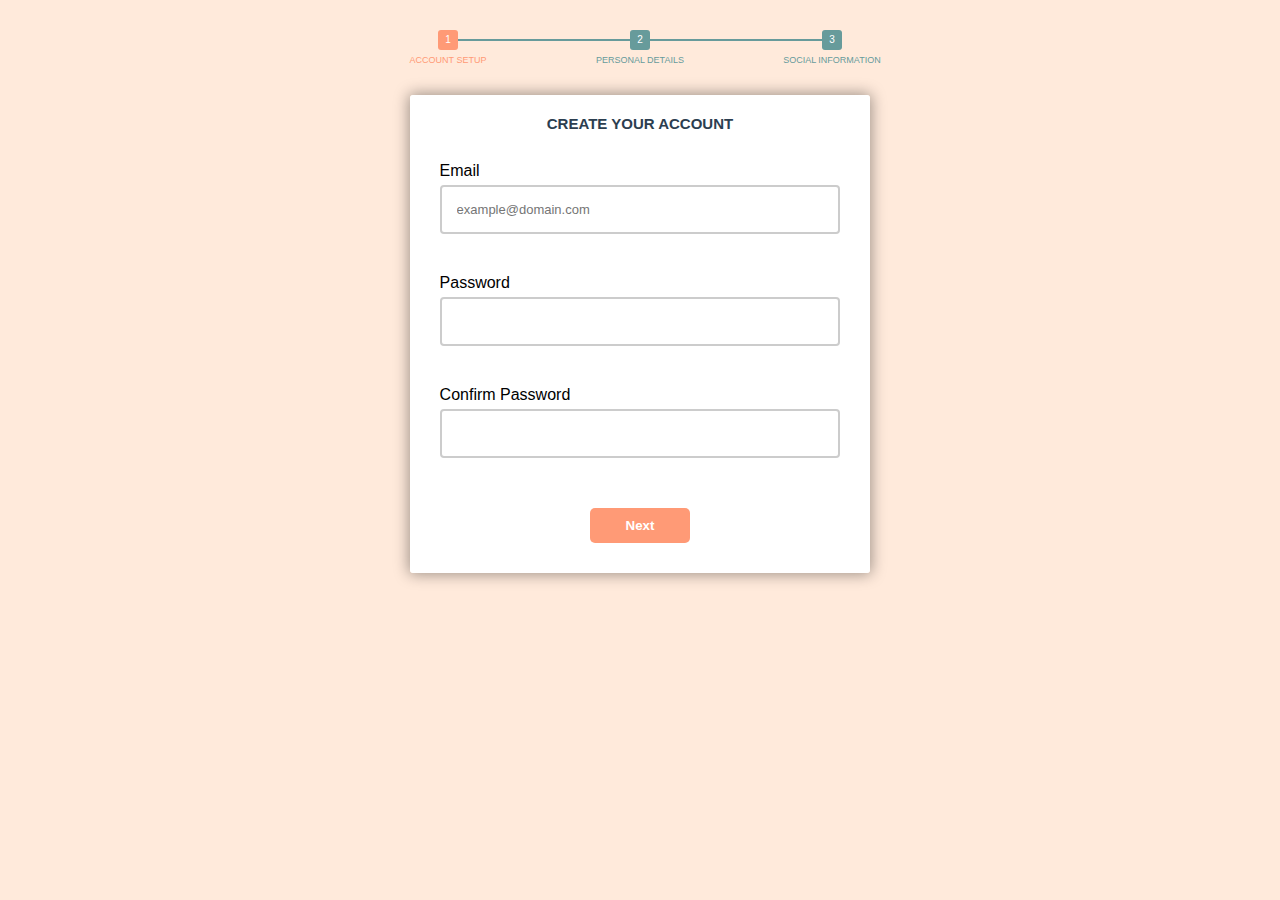
<file: Q1 - Form Validation/form_validation.html>
<!DOCTYPE html>
<html lang="en">
	<head>
		<meta charset="UTF-8" />
		<meta http-equiv="X-UA-Compatible" content="IE=edge" />
		<meta name="viewport" content="width=device-width, initial-scale=1.0" />
		<link rel="stylesheet" href="form_validation_style.css" />

		<script type="text/javascript" src="utils.js" defer></script>
		<script type="text/javascript" src="page-animations.js" defer></script>
		<script type="text/javascript" src="validation.js" defer></script>
		<script type="text/javascript" src="main.js" defer></script>

		<title>Form Validation</title>
	</head>
	<body>
		<!-- Multi Step Form -->
		<form id="multi-step-form">
			<!-- Progressbar -->
			<ul id="progressbar">
				<li class="active">Account Setup</li>
				<li>Personal Details</li>
				<li>Social Information</li>
			</ul>

			<!-- Step Forms -->
			<fieldset data-step-form class="active">
				<h2 class="title">Create your account</h2>
				<h3 class="subtitle"></h3>
				<div class="form-control">
					<label>Email</label>
					<input type="text" placeholder="example@domain.com" data-input-for="email" />
					<small></small>
				</div>
				<div class="form-control">
					<label>Password</label>
					<input type="password" data-input-for="password" />
					<small></small>
				</div>
				<div class="form-control">
					<label>Confirm Password</label>
					<input type="password" data-input-for="confirm-password" />
					<small></small>
				</div>
				<input type="button" name="next" data-action="next" value="Next" />
			</fieldset>

			<fieldset data-step-form>
				<h2 class="title">Personal Details</h2>
				<h3 class="subtitle">We will never sell it</h3>
				<div class="form-control">
					<label>First Name</label>
					<input type="text" placeholder="Ritvik" data-input-for="firstname" />
					<small></small>
				</div>
				<div class="form-control">
					<label>Last Name</label>
					<input type="text" placeholder="Gupta" data-input-for="lastname" />
					<small></small>
				</div>
				<div class="form-control">
					<label>Phone Number</label>
					<input type="number" placeholder="8171793812" data-input-for="phone-number" />
					<small></small>
				</div>
				<input type="button" name="previous" data-action="previous" value="Previous" />
				<input type="button" name="next" data-action="next" value="Next" />
			</fieldset>

			<fieldset data-step-form>
				<h2 class="title">Social Information</h2>
				<h3 class="subtitle">Your presence on the social network</h3>
				<div class="form-control">
					<label>Address</label>
					<textarea data-input-for="address"></textarea>
					<small></small>
				</div>
				<div class="form-control">
					<label>Github Address</label>
					<input
						type="text"
						placeholder="github.com/Ritvik-Gupta"
						data-input-for="github-address"
					/>
					<small></small>
				</div>
				<input type="button" name="previous" data-action="previous" value="Previous" />
				<input type="button" name="submit" data-action="submit" value="Submit" />
			</fieldset>
		</form>
	</body>
</html>
</file>
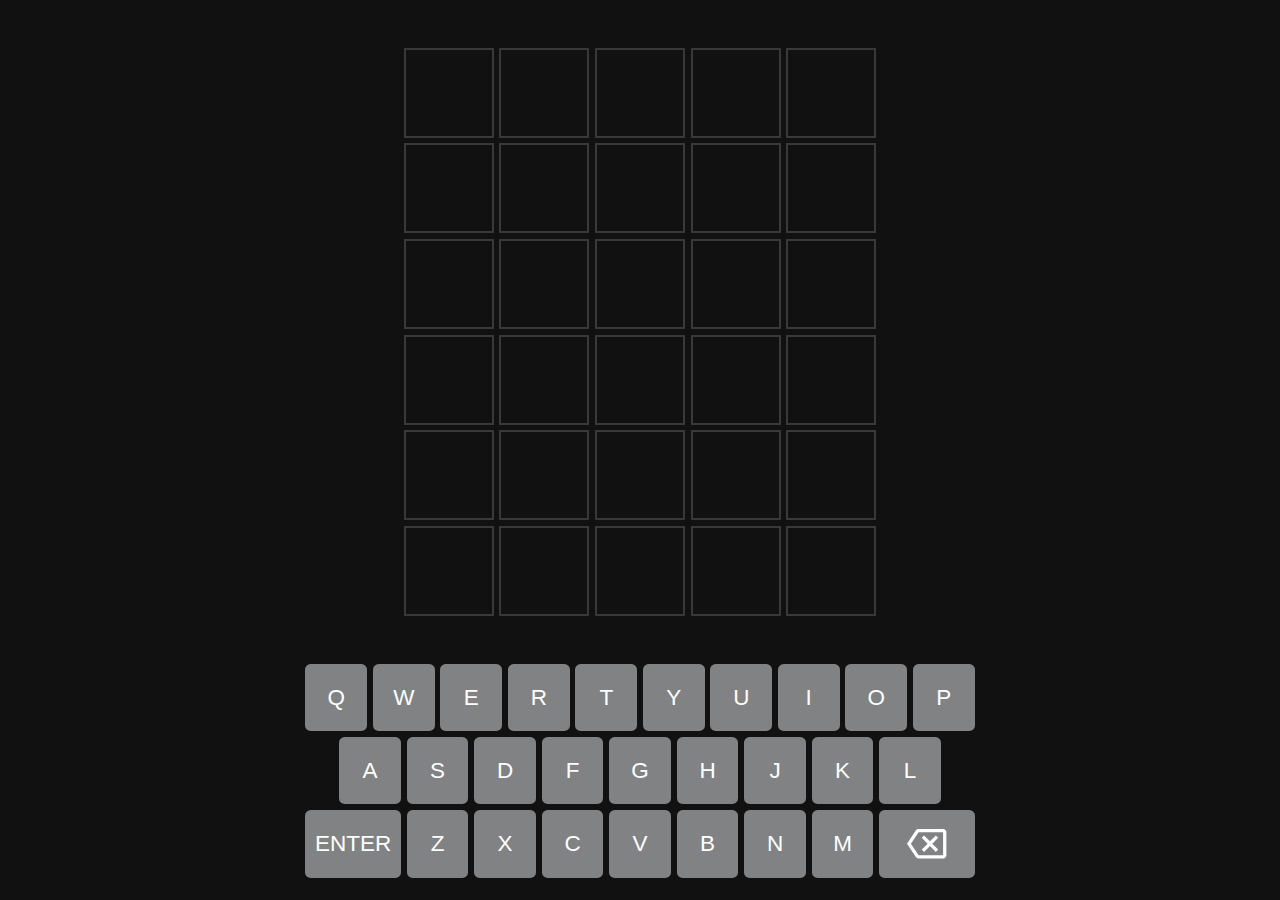
<file: Q2 -  Wordle Clone/wordle.html>
<!DOCTYPE html>
<html lang="en">
	<head>
		<meta charset="UTF-8" />
		<meta http-equiv="X-UA-Compatible" content="IE=edge" />
		<meta name="viewport" content="width=device-width, initial-scale=1.0" />
		<link rel="stylesheet" href="wordle_style.css" />

		<script type="text/javascript" src="./data/dictionary.js" defer></script>
		<script type="text/javascript" src="./data/targetWords.js" defer></script>

		<script type="text/javascript" src="./modules/alert-container.js" defer></script>
		<script type="text/javascript" src="./modules/guess-grid.js" defer></script>
		<script type="text/javascript" src="./modules/game.js" defer></script>
		<script type="text/javascript" src="main.js" defer></script>

		<title>Wordle Clone</title>
	</head>
	<body>
		<div class="alert-container" data-alert-container></div>
		<div data-guess-grid class="guess-grid">
			<div class="tile"></div>
			<div class="tile"></div>
			<div class="tile"></div>
			<div class="tile"></div>
			<div class="tile"></div>
			<div class="tile"></div>
			<div class="tile"></div>
			<div class="tile"></div>
			<div class="tile"></div>
			<div class="tile"></div>
			<div class="tile"></div>
			<div class="tile"></div>
			<div class="tile"></div>
			<div class="tile"></div>
			<div class="tile"></div>
			<div class="tile"></div>
			<div class="tile"></div>
			<div class="tile"></div>
			<div class="tile"></div>
			<div class="tile"></div>
			<div class="tile"></div>
			<div class="tile"></div>
			<div class="tile"></div>
			<div class="tile"></div>
			<div class="tile"></div>
			<div class="tile"></div>
			<div class="tile"></div>
			<div class="tile"></div>
			<div class="tile"></div>
			<div class="tile"></div>
		</div>
		<div data-keyboard class="keyboard">
			<button class="key" data-key="Q">Q</button>
			<button class="key" data-key="W">W</button>
			<button class="key" data-key="E">E</button>
			<button class="key" data-key="R">R</button>
			<button class="key" data-key="T">T</button>
			<button class="key" data-key="Y">Y</button>
			<button class="key" data-key="U">U</button>
			<button class="key" data-key="I">I</button>
			<button class="key" data-key="O">O</button>
			<button class="key" data-key="P">P</button>
			<div class="space"></div>
			<button class="key" data-key="A">A</button>
			<button class="key" data-key="S">S</button>
			<button class="key" data-key="D">D</button>
			<button class="key" data-key="F">F</button>
			<button class="key" data-key="G">G</button>
			<button class="key" data-key="H">H</button>
			<button class="key" data-key="J">J</button>
			<button class="key" data-key="K">K</button>
			<button class="key" data-key="L">L</button>
			<div class="space"></div>
			<button data-enter class="key large">Enter</button>
			<button class="key" data-key="Z">Z</button>
			<button class="key" data-key="X">X</button>
			<button class="key" data-key="C">C</button>
			<button class="key" data-key="V">V</button>
			<button class="key" data-key="B">B</button>
			<button class="key" data-key="N">N</button>
			<button class="key" data-key="M">M</button>
			<button data-delete class="key large">
				<svg xmlns="http://www.w3.org/2000/svg" height="24" viewBox="0 0 24 24" width="24">
					<path
						fill="var(--color-tone-1)"
						d="M22 3H7c-.69 0-1.23.35-1.59.88L0 12l5.41 8.11c.36.53.9.89 1.59.89h15c1.1 0 2-.9 2-2V5c0-1.1-.9-2-2-2zm0 16H7.07L2.4 12l4.66-7H22v14zm-11.59-2L14 13.41 17.59 17 19 15.59 15.41 12 19 8.41 17.59 7 14 10.59 10.41 7 9 8.41 12.59 12 9 15.59z"
					></path>
				</svg>
			</button>
		</div>
	</body>
</html>
</file>
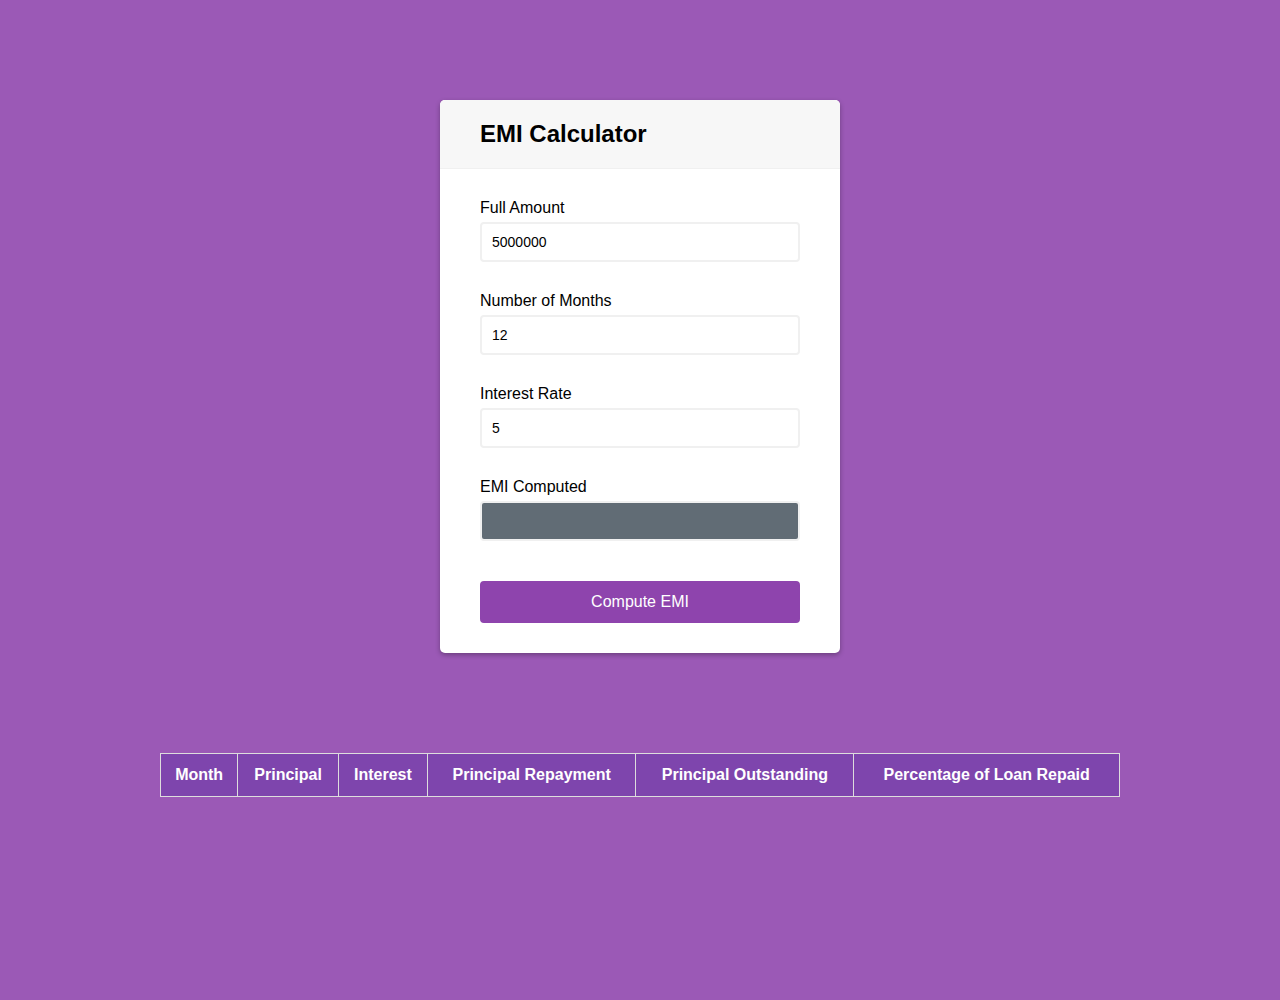
<file: Q3 - EMI Calculator/emi_calculator.html>
<!DOCTYPE html>
<html lang="en">
	<head>
		<meta charset="UTF-8" />
		<meta http-equiv="X-UA-Compatible" content="IE=edge" />
		<meta name="viewport" content="width=device-width, initial-scale=1.0" />
		<link rel="stylesheet" href="emi_calculator_style.css" />

		<script type="text/javascript" src="main.js" defer></script>

		<title>EMI Calculator</title>
	</head>
	<body>
		<a href="#emi-table" class="hidden"></a>
		<div class="container">
			<div class="header">
				<h2>EMI Calculator</h2>
			</div>
			<form id="form" class="form">
				<div class="form-control">
					<label for="full-amount">Full Amount</label>
					<input type="number" placeholder="Loan Applied for" value="5000000" id="full-amount" />
				</div>
				<div class="form-control">
					<label for="months">Number of Months</label>
					<input type="number" placeholder="Months to repay the EMI in" value="12" id="months" />
				</div>
				<div class="form-control">
					<label for="rate">Interest Rate</label>
					<input type="number" step="0.1" placeholder="Rate of Interest" value="5" id="rate" />
				</div>
				<div class="form-control">
					<label for="rate">EMI Computed</label>
					<input disabled type="number" id="emi" />
				</div>
				<button>Compute EMI</button>
			</form>
		</div>

		<table id="emi-table">
			<thead>
				<tr
					><th>Month</th>
					<th>Principal</th>
					<th>Interest</th>
					<th>Principal Repayment</th>
					<th>Principal Outstanding</th>
					<th>Percentage of Loan Repaid</th>
				</tr>
			</thead>
			<tbody monthly-emi-table></tbody>
		</table>
	</body>
</html>
</file>
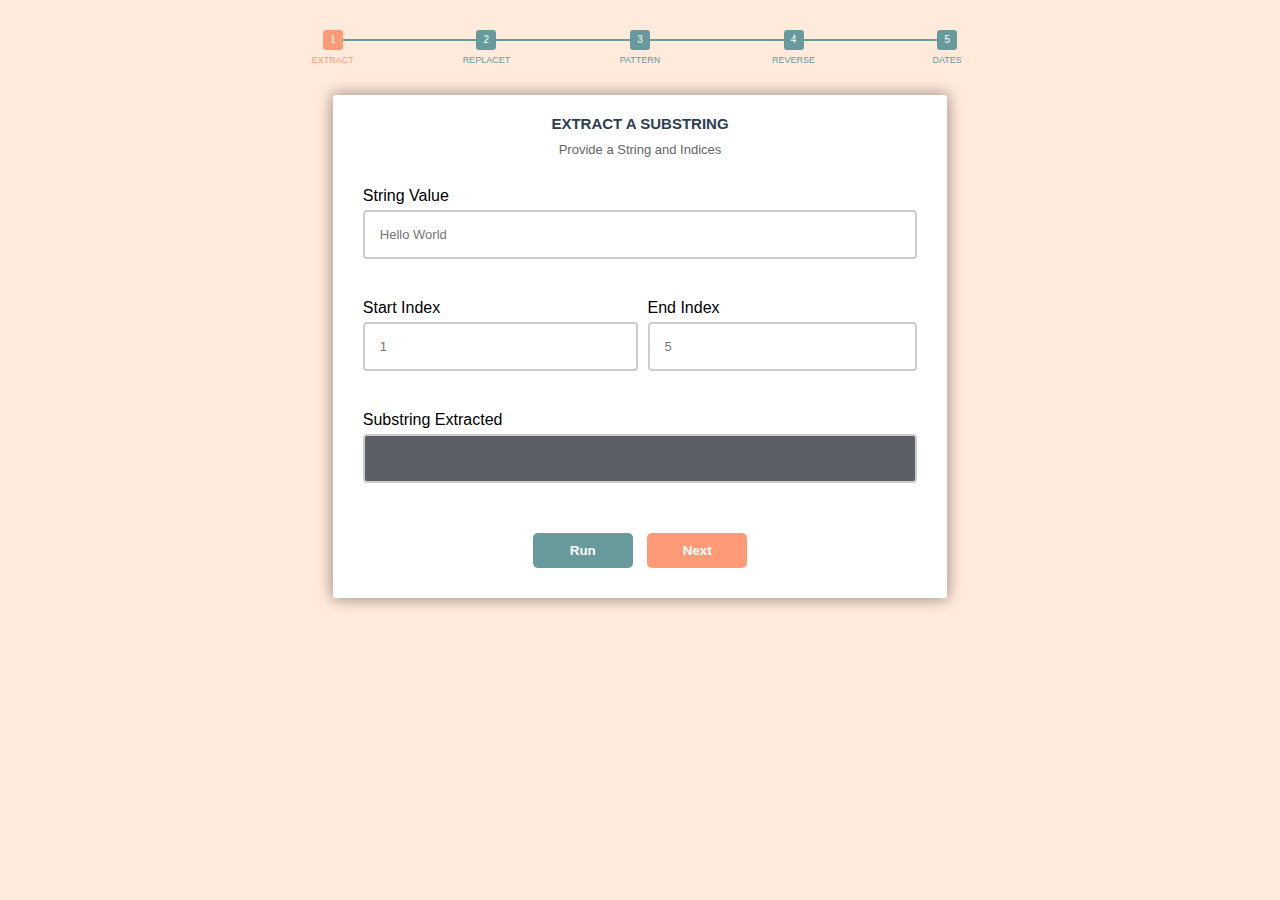
<file: Q4 - Short Expressions/short_expressions.html>
<!DOCTYPE html>
<html lang="en">
	<head>
		<meta charset="UTF-8" />
		<meta http-equiv="X-UA-Compatible" content="IE=edge" />
		<meta name="viewport" content="width=device-width, initial-scale=1.0" />
		<link rel="stylesheet" href="short_expressions_style.css" />

		<script type="text/javascript" src="utils.js" defer></script>
		<script type="text/javascript" src="page-animations.js" defer></script>
		<script type="text/javascript" src="expressions.js" defer></script>
		<script type="text/javascript" src="main.js" defer></script>

		<title>Short Expressions</title>
	</head>
	<body>
		<!-- Multi Step Form -->
		<form id="multi-step-form">
			<!-- Progressbar -->
			<ul id="progressbar">
				<li class="active">Extract</li>
				<li>Replacet</li>
				<li>Pattern</li>
				<li>Reverse</li>
				<li>Dates</li>
			</ul>

			<!-- Step Forms -->
			<fieldset data-step-form class="active">
				<h2 class="title">Extract a Substring</h2>
				<h3 class="subtitle">Provide a String and Indices</h3>
				<div class="form-control">
					<label>String Value</label>
					<input type="text" placeholder="Hello World" data-input-for="string-value" />
				</div>
				<div class="input-group">
					<div class="form-control">
						<label>Start Index</label>
						<input type="number" placeholder="1" data-input-for="start-index" />
						<small></small>
					</div>
					<div class="form-control">
						<label>End Index</label>
						<input type="number" placeholder="5" data-input-for="end-index" />
						<small></small>
					</div>
				</div>
				<div class="form-control">
					<label>Substring Extracted</label>
					<input disabled type="text" data-input-for="output" />
				</div>
				<input type="button" name="next" data-action="run" value="Run" />
				<input type="button" name="next" data-action="next" value="Next" />
			</fieldset>

			<fieldset data-step-form>
				<h2 class="title">Replace a Substring</h2>
				<h3 class="subtitle">Provide Sustring to replace with another string</h3>
				<div class="form-control">
					<label>String Value</label>
					<input type="text" placeholder="Hello World" data-input-for="string-value" />
				</div>
				<div class="input-group">
					<div class="form-control">
						<label>Search Substring</label>
						<input type="text" data-input-for="search-substring" />
						<small></small>
					</div>
					<div class="form-control">
						<label>Replacement String</label>
						<input type="text" data-input-for="replacement-string" />
						<small></small>
					</div>
				</div>
				<div class="form-control">
					<label>Substring Extracted</label>
					<input disabled type="text" data-input-for="output" />
				</div>
				<input type="button" name="previous" data-action="previous" value="Previous" />
				<input type="button" name="next" data-action="run" value="Run" />
				<input type="button" name="next" data-action="next" value="Next" />
			</fieldset>

			<fieldset data-step-form>
				<h2 class="title">Pattern Existence</h2>
				<h3 class="subtitle">Check whether a pattern exists using RegExp</h3>
				<div class="form-control">
					<label>String Value</label>
					<input type="text" placeholder="Hello World" data-input-for="string-value" />
				</div>
				<div class="form-control">
					<label>Pattern</label>
					<input type="text" placeholder="^[a-zA-Z\s]+$" data-input-for="pattern" />
				</div>
				<div class="form-control">
					<label>Pattern Exists ?</label>
					<input disabled type="text" data-input-for="output" />
				</div>
				<input type="button" name="previous" data-action="previous" value="Previous" />
				<input type="button" name="next" data-action="run" value="Run" />
				<input type="button" name="next" data-action="next" value="Next" />
			</fieldset>

			<fieldset data-step-form>
				<h2 class="title">Reverse an Array</h2>
				<h3 class="subtitle">Provide a comma separated array</h3>
				<div class="form-control">
					<label>String Value</label>
					<input type="text" placeholder="1, 2  ,3,4,  5, 6, 7" data-input-for="array" />
				</div>
				<div class="form-control">
					<label>Reverse Order</label>
					<input disabled type="text" data-input-for="output" />
				</div>
				<input type="button" name="previous" data-action="previous" value="Previous" />
				<input type="button" name="next" data-action="run" value="Run" />
				<input type="button" name="next" data-action="next" value="Next" />
			</fieldset>

			<fieldset data-step-form>
				<h2 class="title">Difference of Dates</h2>
				<h3 class="subtitle">Provide the first and second dates</h3>
				<div class="input-group">
					<div class="form-control">
						<label>First Date</label>
						<input type="date" data-input-for="first-date" />
						<small></small>
					</div>
					<div class="form-control">
						<label>Second Date</label>
						<input type="date" data-input-for="second-date" />
						<small></small>
					</div>
				</div>
				<div class="form-control">
					<label>Difference</label>
					<input disabled type="text" data-input-for="output" />
				</div>
				<input type="button" name="previous" data-action="previous" value="Previous" />
				<input type="button" name="next" data-action="run" value="Run" />
			</fieldset>
		</form>
	</body>
</html>
</file>
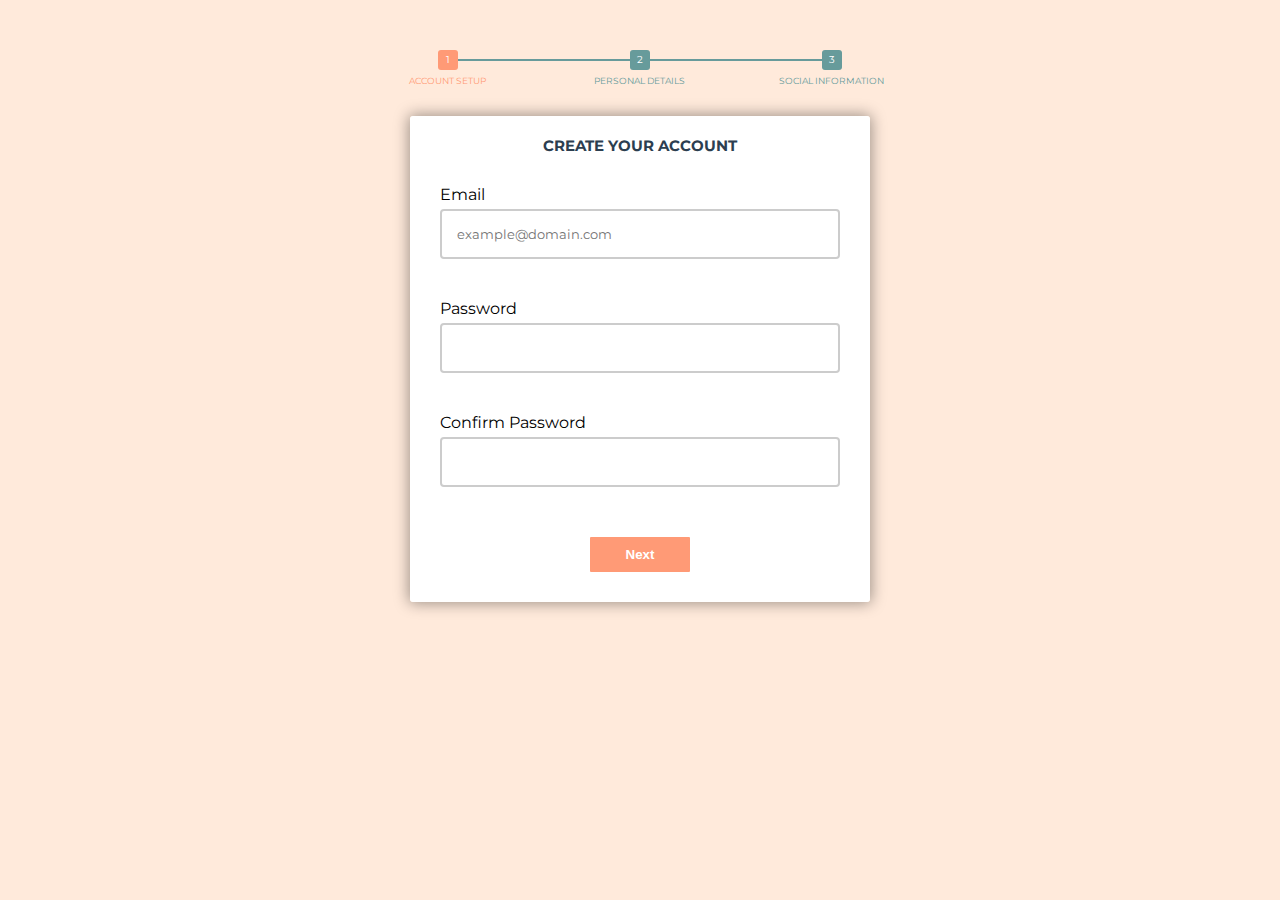
<file: da-3/Q1 - Form Validation/form_validation.html>
<!DOCTYPE html>
<html lang="en">
	<head>
		<meta charset="UTF-8" />
		<meta http-equiv="X-UA-Compatible" content="IE=edge" />
		<meta name="viewport" content="width=device-width, initial-scale=1.0" />
		<link rel="stylesheet" href="form_validation_style.css" />

		<script type="text/javascript" src="utils.js" defer></script>
		<script type="text/javascript" src="page-animations.js" defer></script>
		<script type="text/javascript" src="validation.js" defer></script>
		<script type="text/javascript" src="main.js" defer></script>

		<title>Document</title>
	</head>
	<body>
		<!-- Multi Step Form -->
		<form id="multi-step-form">
			<!-- Progressbar -->
			<ul id="progressbar">
				<li class="active">Account Setup</li>
				<li>Personal Details</li>
				<li>Social Information</li>
			</ul>

			<!-- Step Forms -->
			<fieldset data-step-form class="active">
				<h2 class="title">Create your account</h2>
				<h3 class="subtitle"></h3>
				<div class="form-control">
					<label>Email</label>
					<input type="text" placeholder="example@domain.com" data-input-for="email" />
					<small>Error message</small>
				</div>
				<div class="form-control">
					<label>Password</label>
					<input type="password" data-input-for="password" />
					<small>Error message</small>
				</div>
				<div class="form-control">
					<label>Confirm Password</label>
					<input type="password" data-input-for="confirm-password" />
					<small>Error message</small>
				</div>
				<input type="button" name="next" data-action="next" value="Next" />
			</fieldset>

			<fieldset data-step-form>
				<h2 class="title">Personal Details</h2>
				<h3 class="subtitle">We will never sell it</h3>
				<div class="form-control">
					<label>First Name</label>
					<input type="text" placeholder="Ritvik" data-input-for="firstname" />
					<small>Error message</small>
				</div>
				<div class="form-control">
					<label>Last Name</label>
					<input type="text" placeholder="Gupta" data-input-for="lastname" />
					<small>Error message</small>
				</div>
				<div class="form-control">
					<label>Phone Number</label>
					<input type="number" placeholder="8171793812" data-input-for="phone-number" />
					<small>Error message</small>
				</div>
				<input type="button" name="previous" data-action="previous" value="Previous" />
				<input type="button" name="next" data-action="next" value="Next" />
			</fieldset>

			<fieldset data-step-form>
				<h2 class="title">Social Information</h2>
				<h3 class="subtitle">Your presence on the social network</h3>
				<div class="form-control">
					<label>Address</label>
					<textarea data-input-for="address"></textarea>
					<small>Error message</small>
				</div>
				<div class="form-control">
					<label>Github Address</label>
					<input
						type="text"
						placeholder="github.com/Ritvik-Gupta"
						data-input-for="github-address"
					/>
					<small>Error message</small>
				</div>
				<input type="button" name="previous" data-action="previous" value="Previous" />
				<input type="button" name="submit" data-action="submit" value="Submit" />
			</fieldset>
		</form>
	</body>
</html>
</file>
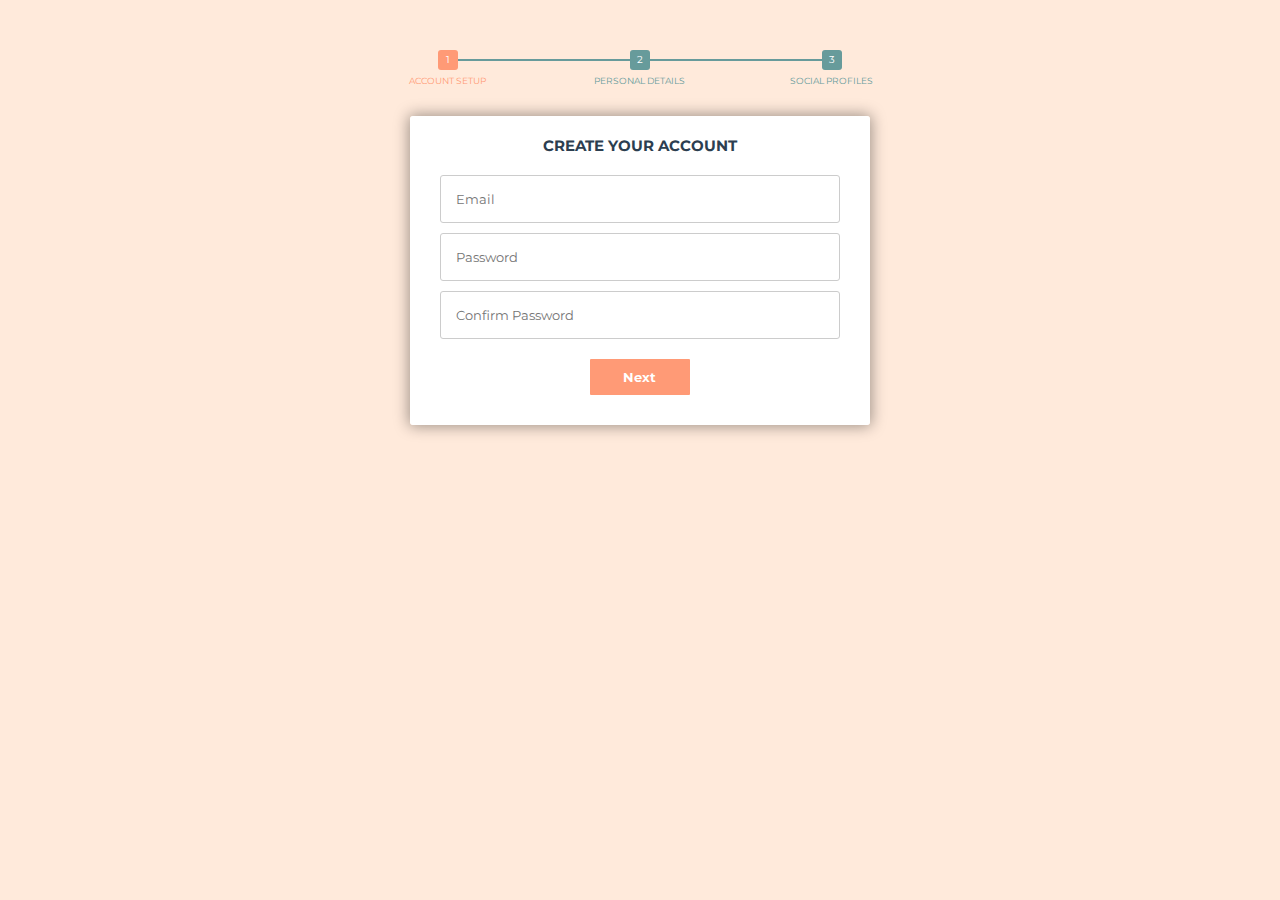
<file: da-3/Q1 - Form/form.html>
<!DOCTYPE html>
<html lang="en">
	<head>
		<meta charset="UTF-8" />
		<meta http-equiv="X-UA-Compatible" content="IE=edge" />
		<meta name="viewport" content="width=device-width, initial-scale=1.0" />
		<link rel="stylesheet" href="form_style.css" />

		<script type="text/javascript" src="main.js" defer></script>

		<title>Document</title>
	</head>
	<body>
		<!-- multistep form -->
		<form id="multistepsform">
			<!-- progressbar -->
			<ul id="progressbar">
				<li class="active">Account Setup</li>
				<li>Personal Details</li>
				<li>Social Profiles</li>
			</ul>
			<!-- fieldsets -->
			<fieldset class="active">
				<h2 class="fs-title">Create your account</h2>
				<h3 class="fs-subtitle"></h3>
				<input type="text" name="email" placeholder="Email" />
				<input type="password" name="pass" placeholder="Password" />
				<input type="password" name="cpass" placeholder="Confirm Password" />
				<input type="button" name="next" class="next action-button" value="Next" />
			</fieldset>

			<fieldset>
				<h2 class="fs-title">Personal Details</h2>
				<h3 class="fs-subtitle">We will never sell it</h3>
				<input type="text" name="fname" placeholder="First Name" />
				<input type="text" name="lname" placeholder="Last Name" />
				<input type="text" name="phone" placeholder="Phone" />
				<textarea name="address" placeholder="Address"></textarea>
				<input type="button" name="previous" class="previous action-button" value="Previous" />

				<input type="button" name="next" class="next action-button" value="Next" />
			</fieldset>
			<fieldset>
				<h2 class="fs-title">Social Profiles</h2>
				<h3 class="fs-subtitle">Your presence on the social network</h3>
				<input type="text" name="twitter" placeholder="Twitter" />
				<input type="text" name="facebook" placeholder="Facebook" />
				<input type="text" name="gplus" placeholder="Google Plus" />
				<input type="button" name="previous" class="previous action-button" value="Previous" />
				<input type="submit" name="submit" class="submit action-button" value="Submit" />
			</fieldset>
		</form>
	</body>
</html>
</file>
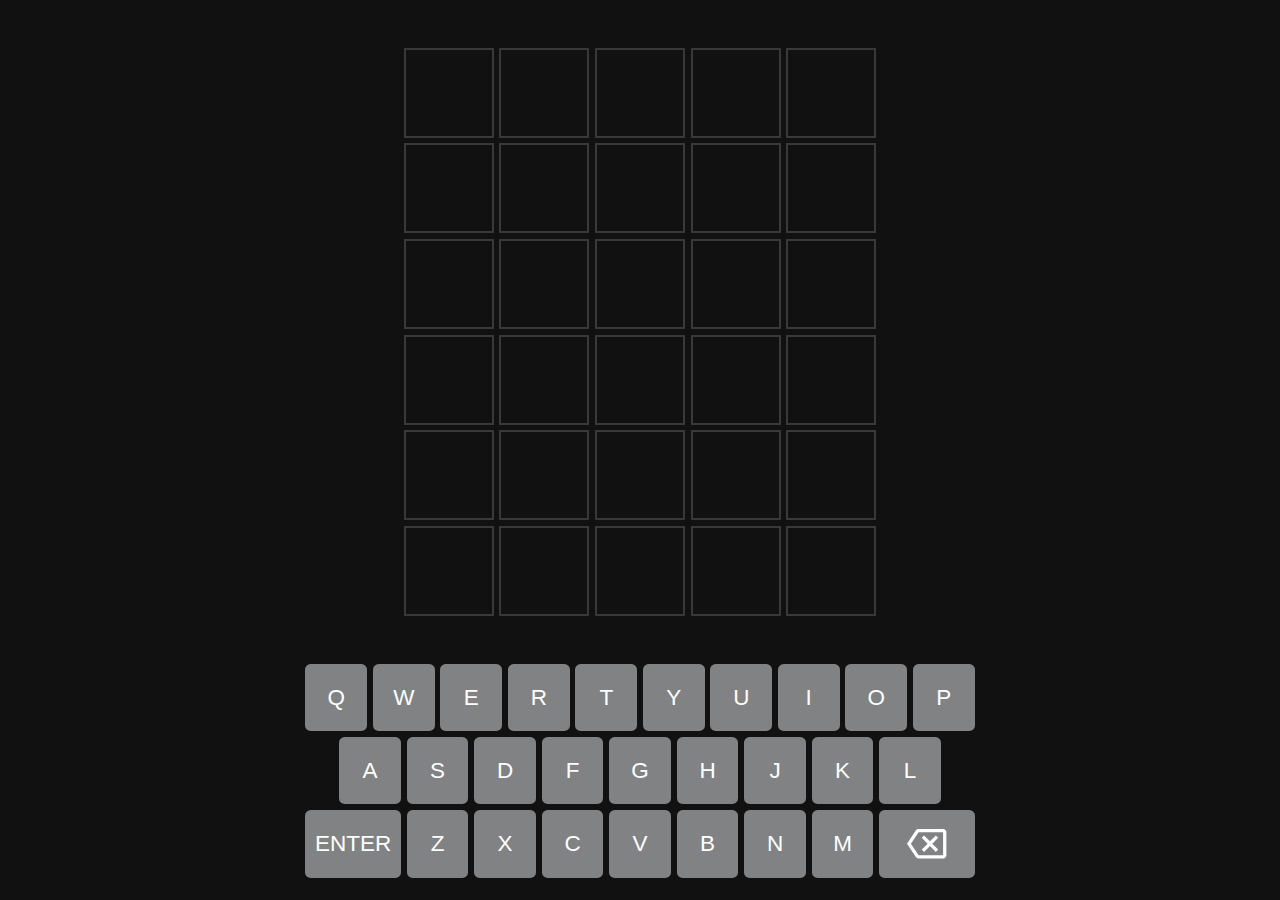
<file: da-3/Q2 -  Wordle Clone/wordle.html>
<!DOCTYPE html>
<html lang="en">
	<head>
		<meta charset="UTF-8" />
		<meta http-equiv="X-UA-Compatible" content="IE=edge" />
		<meta name="viewport" content="width=device-width, initial-scale=1.0" />
		<link rel="stylesheet" href="wordle_style.css" />

		<script type="text/javascript" src="./modules/dictionary.js" defer></script>
		<script type="text/javascript" src="./modules/targetWords.js" defer></script>

		<script type="text/javascript" src="./modules/alert-container.js" defer></script>
		<script type="text/javascript" src="./modules/guess-grid.js" defer></script>
		<script type="text/javascript" src="./modules/game.js" defer></script>
		<script type="text/javascript" src="main.js" defer></script>

		<title>Wordle Clone</title>
	</head>
	<body>
		<div class="alert-container" data-alert-container></div>
		<div data-guess-grid class="guess-grid">
			<div class="tile"></div>
			<div class="tile"></div>
			<div class="tile"></div>
			<div class="tile"></div>
			<div class="tile"></div>
			<div class="tile"></div>
			<div class="tile"></div>
			<div class="tile"></div>
			<div class="tile"></div>
			<div class="tile"></div>
			<div class="tile"></div>
			<div class="tile"></div>
			<div class="tile"></div>
			<div class="tile"></div>
			<div class="tile"></div>
			<div class="tile"></div>
			<div class="tile"></div>
			<div class="tile"></div>
			<div class="tile"></div>
			<div class="tile"></div>
			<div class="tile"></div>
			<div class="tile"></div>
			<div class="tile"></div>
			<div class="tile"></div>
			<div class="tile"></div>
			<div class="tile"></div>
			<div class="tile"></div>
			<div class="tile"></div>
			<div class="tile"></div>
			<div class="tile"></div>
		</div>
		<div data-keyboard class="keyboard">
			<button class="key" data-key="Q">Q</button>
			<button class="key" data-key="W">W</button>
			<button class="key" data-key="E">E</button>
			<button class="key" data-key="R">R</button>
			<button class="key" data-key="T">T</button>
			<button class="key" data-key="Y">Y</button>
			<button class="key" data-key="U">U</button>
			<button class="key" data-key="I">I</button>
			<button class="key" data-key="O">O</button>
			<button class="key" data-key="P">P</button>
			<div class="space"></div>
			<button class="key" data-key="A">A</button>
			<button class="key" data-key="S">S</button>
			<button class="key" data-key="D">D</button>
			<button class="key" data-key="F">F</button>
			<button class="key" data-key="G">G</button>
			<button class="key" data-key="H">H</button>
			<button class="key" data-key="J">J</button>
			<button class="key" data-key="K">K</button>
			<button class="key" data-key="L">L</button>
			<div class="space"></div>
			<button data-enter class="key large">Enter</button>
			<button class="key" data-key="Z">Z</button>
			<button class="key" data-key="X">X</button>
			<button class="key" data-key="C">C</button>
			<button class="key" data-key="V">V</button>
			<button class="key" data-key="B">B</button>
			<button class="key" data-key="N">N</button>
			<button class="key" data-key="M">M</button>
			<button data-delete class="key large">
				<svg xmlns="http://www.w3.org/2000/svg" height="24" viewBox="0 0 24 24" width="24">
					<path
						fill="var(--color-tone-1)"
						d="M22 3H7c-.69 0-1.23.35-1.59.88L0 12l5.41 8.11c.36.53.9.89 1.59.89h15c1.1 0 2-.9 2-2V5c0-1.1-.9-2-2-2zm0 16H7.07L2.4 12l4.66-7H22v14zm-11.59-2L14 13.41 17.59 17 19 15.59 15.41 12 19 8.41 17.59 7 14 10.59 10.41 7 9 8.41 12.59 12 9 15.59z"
					></path>
				</svg>
			</button>
		</div>
	</body>
</html>
</file>
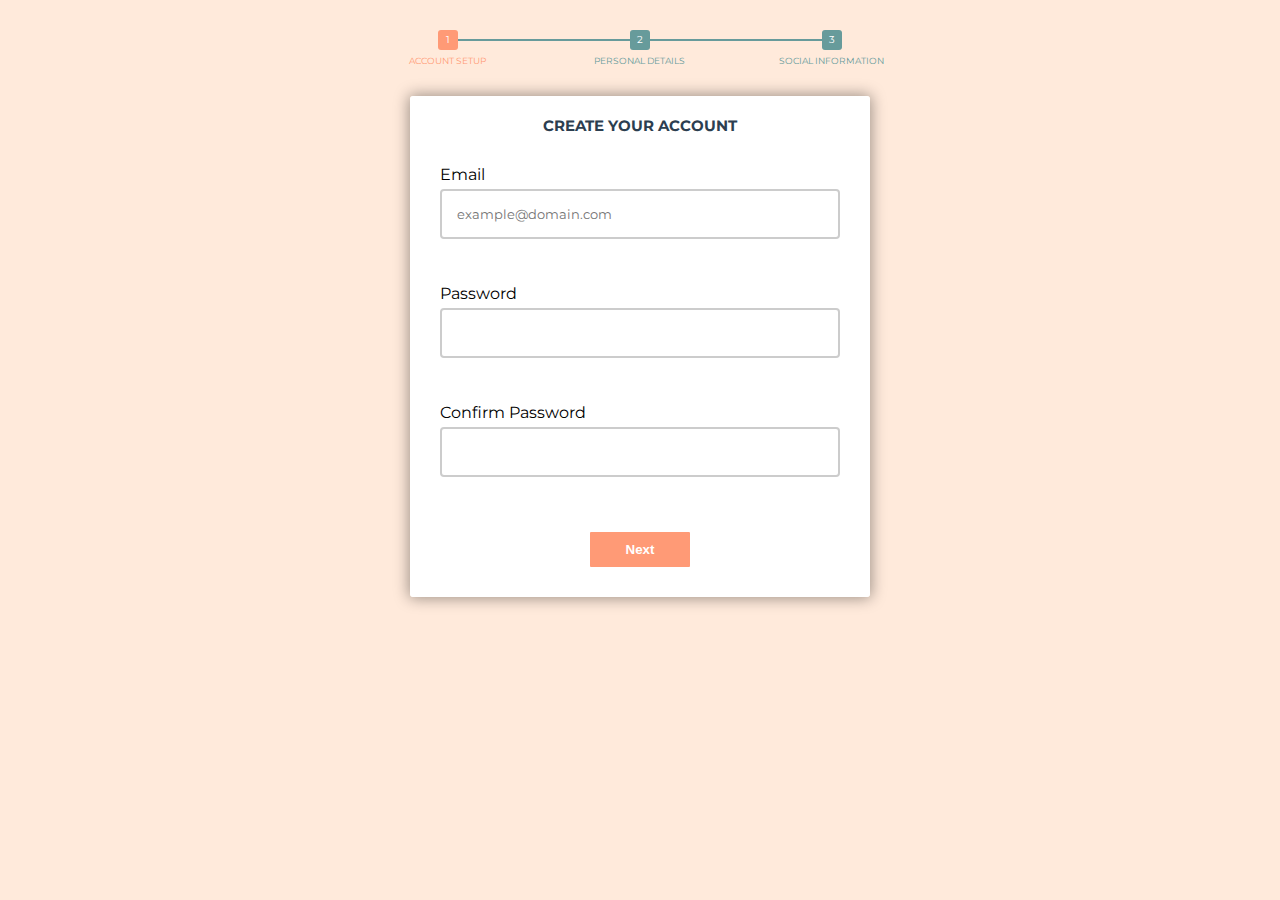
<file: da-3/Q3 - EMI Calculator/emi_calculator.html>
<!DOCTYPE html>
<html lang="en">
	<head>
		<meta charset="UTF-8" />
		<meta http-equiv="X-UA-Compatible" content="IE=edge" />
		<meta name="viewport" content="width=device-width, initial-scale=1.0" />
		<link rel="stylesheet" href="emi_calculator_style.css" />

		<script type="text/javascript" src="utils.js" defer></script>
		<script type="text/javascript" src="page-animations.js" defer></script>
		<script type="text/javascript" src="validation.js" defer></script>
		<script type="text/javascript" src="main.js" defer></script>

		<title>Form Validation</title>
	</head>
	<body>
		<!-- Multi Step Form -->
		<form id="multi-step-form">
			<!-- Progressbar -->
			<ul id="progressbar">
				<li class="active">Account Setup</li>
				<li>Personal Details</li>
				<li>Social Information</li>
			</ul>

			<!-- Step Forms -->
			<fieldset data-step-form class="active">
				<h2 class="title">Create your account</h2>
				<h3 class="subtitle"></h3>
				<div class="form-control">
					<label>Email</label>
					<input type="text" placeholder="example@domain.com" data-input-for="email" />
					<small>Error message</small>
				</div>
				<div class="form-control">
					<label>Password</label>
					<input type="password" data-input-for="password" />
					<small>Error message</small>
				</div>
				<div class="form-control">
					<label>Confirm Password</label>
					<input type="password" data-input-for="confirm-password" />
					<small>Error message</small>
				</div>
				<input type="button" name="next" data-action="next" value="Next" />
			</fieldset>

			<fieldset data-step-form>
				<h2 class="title">Personal Details</h2>
				<h3 class="subtitle">We will never sell it</h3>
				<div class="form-control">
					<label>First Name</label>
					<input type="text" placeholder="Ritvik" data-input-for="firstname" />
					<small>Error message</small>
				</div>
				<div class="form-control">
					<label>Last Name</label>
					<input type="text" placeholder="Gupta" data-input-for="lastname" />
					<small>Error message</small>
				</div>
				<div class="form-control">
					<label>Phone Number</label>
					<input type="number" placeholder="8171793812" data-input-for="phone-number" />
					<small>Error message</small>
				</div>
				<input type="button" name="previous" data-action="previous" value="Previous" />
				<input type="button" name="next" data-action="next" value="Next" />
			</fieldset>

			<fieldset data-step-form>
				<h2 class="title">Social Information</h2>
				<h3 class="subtitle">Your presence on the social network</h3>
				<div class="form-control">
					<label>Address</label>
					<textarea data-input-for="address"></textarea>
					<small>Error message</small>
				</div>
				<div class="form-control">
					<label>Github Address</label>
					<input
						type="text"
						placeholder="github.com/Ritvik-Gupta"
						data-input-for="github-address"
					/>
					<small>Error message</small>
				</div>
				<input type="button" name="previous" data-action="previous" value="Previous" />
				<input type="button" name="submit" data-action="submit" value="Submit" />
			</fieldset>
		</form>
	</body>
</html>
</file>
<file: Q1 - Form Validation/form_validation_style.css>
* {
	margin: 0;
	padding: 0;

	--animation-duration: 600ms;
	--animation-delay: 250ms;
}

html {
	height: 100%;
	background: #ffeadb;
}

body {
	font-family: "Open Sans", arial, verdana;
	overflow: hidden;
}

.form-control {
	text-align: left;
	margin-bottom: 15px;
	padding-bottom: 10px;
	position: relative;
}

.form-control label {
	display: inline-block;
	margin-bottom: 5px;
}

.form-control [data-input-for] {
	padding: 15px;
	border: 2px solid #ccc;
	border-radius: 4px;
	margin-bottom: 15px;
	width: 100%;
	box-sizing: border-box;
	color: #2c3e50;
	font-size: 13px;
	font-family: inherit;
}

.form-control [data-input-for]:focus {
	outline: none;
	border-color: #777;
	color: #637373;
}

.form-control.success [data-input-for] {
	border-color: #2ecc71;
}

.form-control.error [data-input-for] {
	border-color: #e74c3c;
	animation: shake 250ms ease-in-out;
}

@keyframes shake {
	10% {
		transform: translateX(-2.5%);
	}

	30% {
		transform: translateX(2.5%);
	}

	50% {
		transform: translateX(-5%);
	}

	70% {
		transform: translateX(5%);
	}

	90% {
		transform: translateX(-2.5%);
	}

	100% {
		transform: translateX(0);
	}
}

.form-control small {
	color: #e74c3c;
	position: absolute;
	bottom: 0;
	left: 0;
	visibility: hidden;
}
.form-control small::before {
	content: "*";
	margin-right: 5px;
}

.form-control.error small {
	visibility: visible;
}

#multi-step-form {
	width: 45%;
	min-width: 500px;
	margin: 30px auto;
	position: relative;
	text-align: center;
}

#multi-step-form [data-step-form] {
	background: white;
	border: 0 none;
	border-radius: 3px;
	box-shadow: 0 0 15px 1px rgba(0, 0, 0, 0.4);
	padding: 20px 30px;
	box-sizing: border-box;
	width: 80%;
	margin: 0 10%;
	position: relative;
}

#multi-step-form [data-step-form]:not(.active) {
	display: none;
}

#multi-step-form [data-action] {
	width: 100px;
	background: #ff9a76;
	font-weight: bold;
	color: #fff;
	transition: 150ms;
	border: 0 none;
	border-radius: 5px;
	cursor: pointer;
	padding: 10px 5px;
	margin: 10px 5px;
}

#multi-step-form [data-action]:hover,
#multi-step-form [data-action]:focus {
	box-shadow: 0 0 0 2px #f08a5d, 0 0 0 3px #ff9076;
	color: #fff;
}

#multi-step-form .title {
	font-size: 15px;
	text-transform: uppercase;
	color: #2c3e50;
	margin-bottom: 10px;
}

#multi-step-form .subtitle {
	font-weight: normal;
	font-size: 13px;
	color: #666;
	margin-bottom: 30px;
}

#progressbar {
	margin-bottom: 30px;
	overflow-x: hidden;
	counter-reset: step;
}

#progressbar li {
	list-style-type: none;
	color: #679b9b;
	text-transform: uppercase;
	font-size: 9px;
	width: 33.33%;
	float: left;
	position: relative;
	transition: background var(--animation-duration) ease-in-out;
}

#progressbar li::before {
	content: counter(step);
	counter-increment: step;
	width: 20px;
	line-height: 20px;
	display: block;
	font-size: 10px;
	color: #fff;
	background: #679b9b;
	border-radius: 3px;
	margin: 0 auto 5px auto;
	transition: background var(--animation-duration) ease-in-out;
}

#progressbar li::after {
	content: "";
	width: 100%;
	height: 2px;
	background: #679b9b;
	position: absolute;
	left: -50%;
	top: 9px;
	z-index: -1;
	transition: background var(--animation-duration) ease-in-out;
}

#progressbar li:first-child::after {
	content: none;
}

#progressbar li.active {
	color: #ff9a76;
}

#progressbar li.active::before,
#progressbar li.active::after {
	background: #ff9a76;
	color: white;
}

#multi-step-form [data-step-form].shrink-fade {
	position: absolute;
	transform: scale(1);
	opacity: 1;
	animation: shrink-fade var(--animation-duration) cubic-bezier(0.15, -0.18, 0.59, -0.22);
}

@keyframes shrink-fade {
	100% {
		transform: scale(0.5);
		opacity: 0;
	}
}

#multi-step-form [data-step-form].slide-from-left {
	position: absolute;
	left: 100%;
	opacity: 0;
	animation: slide-from-left var(--animation-duration) ease-in-out var(--animation-delay);
}

@keyframes slide-from-left {
	100% {
		left: 0%;
		opacity: 1;
	}
}

#multi-step-form [data-step-form].slide-from-right {
	position: absolute;
	right: 100%;
	opacity: 0;
	animation: slide-from-right var(--animation-duration) ease-in-out var(--animation-delay);
}

@keyframes slide-from-right {
	100% {
		right: 0%;
		opacity: 1;
	}
}
</file>
<file: Q2 -  Wordle Clone/wordle_style.css>
*,
*::after,
*::before {
	box-sizing: border-box;
	font-family: Arial;
}

body {
	background-color: hsl(240, 3%, 7%);
	display: flex;
	flex-direction: column;
	min-height: 100vh;
	margin: 0;
	padding: 1em;
	font-size: clamp(0.5rem, 2.5vmin, 1.5rem);
}

.keyboard {
	display: grid;
	grid-template-columns: repeat(20, minmax(auto, 1.25em));
	grid-auto-rows: 3em;
	gap: 0.25em;
	justify-content: center;
}

.key {
	font-size: inherit;
	grid-column: span 2;
	border: none;
	padding: 0;
	display: flex;
	justify-content: center;
	align-items: center;
	background-color: hsl(
		var(--hue, 200),
		var(--saturation, 1%),
		calc(var(--lightness-offset, 0%) + var(--lightness, 51%))
	);
	color: white;
	fill: white;
	text-transform: uppercase;
	border-radius: 0.25em;
	cursor: pointer;
	user-select: none;
}

.key.large {
	grid-column: span 3;
}

.key[data-delete] {
	background-color: transparent;
}

.key[data-delete]::after {
	content: "";
	border-radius: 0.25em;
	width: 100%;
	height: 100%;
	background-color: hsl(200, 1%, calc(var(--lightness-offset, 0%) + 51%));
	z-index: -2;
}

.key > svg {
	position: absolute;
	width: 1.75em;
	height: 1.75em;
	z-index: -1;
}

.key:hover,
.key:focus {
	--lightness-offset: 10%;
}

.key.wrong {
	--lightness: 23%;
}

.key.misplaced {
	--hue: 49;
	--saturation: 51%;
	--lightness: 47%;
}

.key.correct {
	--hue: 115;
	--saturation: 29%;
	--lightness: 43%;
}

.guess-grid {
	display: grid;
	justify-content: center;
	align-content: center;
	flex-grow: 1;
	grid-template-columns: repeat(5, 4em);
	grid-template-rows: repeat(6, 4em);
	gap: 0.25em;
	margin-bottom: 1em;
}

.tile {
	font-size: 2em;
	color: white;
	border: 0.05em solid hsl(240, 2%, 23%);
	text-transform: uppercase;
	font-weight: bold;
	display: flex;
	justify-content: center;
	align-items: center;
	user-select: none;
	transition: transform 250ms linear;
}

.tile[data-state="active"] {
	border-color: hsl(200, 1%, 34%);
}

.tile[data-state="wrong"] {
	border: none;
	background-color: hsl(240, 2%, 23%);
}

.tile[data-state="misplaced"] {
	border: none;
	background-color: hsl(49, 51%, 47%);
}

.tile[data-state="correct"] {
	border: none;
	background-color: hsl(115, 29%, 43%);
}

.tile.shake {
	animation: shake 250ms ease-in-out;
}

.tile.dance {
	animation: dance 500ms ease-in-out;
}

.tile.flip {
	transform: rotateY(90deg);
}

@keyframes shake {
	10% {
		transform: translateX(-5%);
	}

	30% {
		transform: translateX(5%);
	}

	50% {
		transform: translateX(-7.5%);
	}

	70% {
		transform: translateX(7.5%);
	}

	90% {
		transform: translateX(-5%);
	}

	100% {
		transform: translateX(0);
	}
}

@keyframes dance {
	20% {
		transform: translateY(-50%);
	}

	40% {
		transform: translateY(5%);
	}

	60% {
		transform: translateY(-25%);
	}

	80% {
		transform: translateY(2.5%);
	}

	90% {
		transform: translateY(-5%);
	}

	100% {
		transform: translateY(0);
	}
}

.alert-container {
	position: fixed;
	top: 10vh;
	left: 50vw;
	transform: translateX(-50%);
	z-index: 1;
	display: flex;
	flex-direction: column;
	align-items: center;
}

.alert {
	pointer-events: none;
	background-color: hsl(204, 7%, 85%);
	padding: 0.75em;
	border-radius: 0.25em;
	opacity: 1;
	transition: opacity 500ms ease-in-out;
	margin-bottom: 0.5em;
}

.alert:last-child {
	margin-bottom: 0;
}

.alert.hide {
	opacity: 0;
}
</file>
<file: Q3 - EMI Calculator/emi_calculator_style.css>
* {
	box-sizing: border-box;
	scroll-behavior: smooth;
}

body {
	font-family: "Open Sans", arial, verdana;
	background-color: #9b59b6;
	min-height: 100vh;
	margin: 0;
}

.hidden {
	position: absolute;
	display: none;
}

.container {
	background-color: #fff;
	box-shadow: 0 2px 5px rgba(0, 0, 0, 0.3);
	margin: 100px auto;
	border-radius: 5px;
	overflow: hidden;
	width: 400px;
	max-width: 100%;
}

.header {
	border-bottom: 1px solid #f0f0f0;
	background-color: #f7f7f7;
	padding: 20px 40px;
}

.header h2 {
	margin: 0;
}

.form {
	padding: 30px 40px;
}

.form-control {
	margin-bottom: 10px;
	padding-bottom: 20px;
	position: relative;
}

.form-control label {
	display: inline-block;
	margin-bottom: 5px;
}

.form-control input {
	border: 2px solid #f0f0f0;
	border-radius: 4px;
	display: block;
	font-family: inherit;
	font-size: 14px;
	padding: 10px;
	width: 100%;
}

.form-control input[disabled] {
	background-color: #616c75;
	color: white;
	user-select: none;
	cursor: help;
}

.form-control input:focus {
	outline: 0;
	border-color: #777;
}

.form button {
	background-color: #8e44ad;
	border: 2px solid #8e44ad;
	border-radius: 4px;
	cursor: pointer;
	color: #fff;
	display: block;
	font-family: inherit;
	font-size: 16px;
	padding: 10px;
	margin-top: 20px;
	width: 100%;
}

#emi-table {
	margin: 100px auto;
	width: 75%;
	border-collapse: collapse;
	text-align: center;
	text-overflow: ellipsis;
}

#emi-table td {
	background-color: #f2f2f2;
	padding: 8px;
}

#emi-table td:nth-child(1) {
	background-color: #6b39a620;
	border: 1px solid #ddd;
	padding: 12px 8px;
	color: white;
}

#emi-table th {
	background-color: #6b39a699;
	border: 1px solid #ddd;
	padding: 12px 8px;
	color: white;
}
</file>
<file: Q4 - Short Expressions/short_expressions_style.css>
* {
	margin: 0;
	padding: 0;

	--animation-duration: 600ms;
	--animation-delay: 250ms;
}

html {
	height: 100%;
	background: #ffeadb;
}

body {
	font-family: "Open Sans", arial, verdana;
	overflow: hidden;
}

.form-control {
	text-align: left;
	margin-bottom: 15px;
	padding-bottom: 10px;
	position: relative;
}

.form-control label {
	display: inline-block;
	margin-bottom: 5px;
}

.form-control [data-input-for] {
	padding: 15px;
	border: 2px solid #ccc;
	border-radius: 4px;
	margin-bottom: 15px;
	width: 100%;
	box-sizing: border-box;
	color: #2c3e50;
	font-size: 13px;
	font-family: inherit;
}

.form-control [data-input-for][disabled] {
	background-color: #5c5e65;
	color: white;
	user-select: none;
	cursor: help;
}

.form-control [data-input-for]:focus {
	outline: none;
	border-color: #777;
	color: #637373;
}

.input-group {
	display: flex;
	flex-wrap: nowrap;
	gap: 10px;
}

#multi-step-form {
	width: 60%;
	min-width: 500px;
	margin: 30px auto;
	position: relative;
	text-align: center;
}

#multi-step-form [data-step-form] {
	background: white;
	border: 0 none;
	border-radius: 3px;
	box-shadow: 0 0 15px 1px rgba(0, 0, 0, 0.4);
	padding: 20px 30px;
	box-sizing: border-box;
	width: 80%;
	margin: 0 10%;
	position: relative;
}

#multi-step-form [data-step-form]:not(.active) {
	display: none;
}

#multi-step-form [data-action] {
	width: 100px;
	background: #ff9a76;
	font-weight: bold;
	color: #fff;
	transition: 150ms;
	border: 0 none;
	border-radius: 5px;
	cursor: pointer;
	padding: 10px 5px;
	margin: 10px 5px;
}

#multi-step-form [data-action="run"] {
	background: #679b9b;
}

#multi-step-form [data-action]:hover,
#multi-step-form [data-action]:focus {
	box-shadow: 0 0 0 2px #f08a5d, 0 0 0 3px #ff9076;
	color: #fff;
}

#multi-step-form .title {
	font-size: 15px;
	text-transform: uppercase;
	color: #2c3e50;
	margin-bottom: 10px;
}

#multi-step-form .subtitle {
	font-weight: normal;
	font-size: 13px;
	color: #666;
	margin-bottom: 30px;
}

#progressbar {
	margin-bottom: 30px;
	overflow-x: hidden;
	counter-reset: step;
}

#progressbar li {
	list-style-type: none;
	color: #679b9b;
	text-transform: uppercase;
	font-size: 9px;
	width: 20%;
	float: left;
	position: relative;
	transition: background var(--animation-duration) ease-in-out;
}

#progressbar li::before {
	content: counter(step);
	counter-increment: step;
	width: 20px;
	line-height: 20px;
	display: block;
	font-size: 10px;
	color: #fff;
	background: #679b9b;
	border-radius: 3px;
	margin: 0 auto 5px auto;
	transition: background var(--animation-duration) ease-in-out;
}

#progressbar li::after {
	content: "";
	width: 100%;
	height: 2px;
	background: #679b9b;
	position: absolute;
	left: -50%;
	top: 9px;
	z-index: -1;
	transition: background var(--animation-duration) ease-in-out;
}

#progressbar li:first-child::after {
	content: none;
}

#progressbar li.active {
	color: #ff9a76;
}

#progressbar li.active::before,
#progressbar li.active::after {
	background: #ff9a76;
	color: white;
}

#multi-step-form [data-step-form].shrink-fade {
	position: absolute;
	transform: scale(1);
	opacity: 1;
	animation: shrink-fade var(--animation-duration) cubic-bezier(0.15, -0.18, 0.59, -0.22);
}

@keyframes shrink-fade {
	100% {
		transform: scale(0.5);
		opacity: 0;
	}
}

#multi-step-form [data-step-form].slide-from-left {
	position: absolute;
	left: 100%;
	opacity: 0;
	animation: slide-from-left var(--animation-duration) ease-in-out var(--animation-delay);
}

@keyframes slide-from-left {
	100% {
		left: 0%;
		opacity: 1;
	}
}

#multi-step-form [data-step-form].slide-from-right {
	position: absolute;
	right: 100%;
	opacity: 0;
	animation: slide-from-right var(--animation-duration) ease-in-out var(--animation-delay);
}

@keyframes slide-from-right {
	100% {
		right: 0%;
		opacity: 1;
	}
}
</file>
<file: da-3/Q1 - Form Validation/form_validation_style.css>
@import url(https://fonts.googleapis.com/css?family=Montserrat);

* {
	margin: 0;
	padding: 0;

	--animation-duration: 600ms;
	--animation-delay: 250ms;
}

html {
	height: 100%;
	background: #ffeadb;
}

body {
	font-family: montserrat, arial, verdana;
	overflow: hidden;
}

.form-control {
	text-align: left;
	margin-bottom: 10px;
	padding-bottom: 20px;
	position: relative;
}

.form-control label {
	display: inline-block;
	margin-bottom: 5px;
}

.form-control [data-input-for] {
	padding: 15px;
	border: 2px solid #ccc;
	border-radius: 4px;
	margin-bottom: 10px;
	width: 100%;
	box-sizing: border-box;
	color: #2c3e50;
	font-size: 13px;
	font-family: inherit;
}

.form-control [data-input-for]:focus {
	outline: none;
	border-color: #777;
	color: #637373;
}

.form-control.success [data-input-for] {
	border-color: #2ecc71;
}

.form-control.error [data-input-for] {
	border-color: #e74c3c;
}

.form-control small {
	color: #e74c3c;
	position: absolute;
	bottom: 0;
	left: 0;
	visibility: hidden;
}

.form-control.error small {
	visibility: visible;
}
.form-control.error small::before {
	content: "*   ";
}

#multi-step-form {
	width: 45%;
	margin: 50px auto;
	position: relative;
	text-align: center;
}

#multi-step-form [data-step-form] {
	background: white;
	border: 0 none;
	border-radius: 3px;
	box-shadow: 0 0 15px 1px rgba(0, 0, 0, 0.4);
	padding: 20px 30px;
	box-sizing: border-box;
	width: 80%;
	margin: 0 10%;
	position: relative;
}

#multi-step-form [data-step-form]:not(.active) {
	display: none;
}

#multi-step-form [data-action] {
	width: 100px;
	background: #ff9a76;
	font-weight: bold;
	color: #fff;
	transition: 150ms;
	border: 0 none;
	border-radius: 1px;
	cursor: pointer;
	padding: 10px 5px;
	margin: 10px 5px;
}

#multi-step-form [data-action]:hover,
#multi-step-form [data-action]:focus {
	box-shadow: 0 0 0 2px #f08a5d, 0 0 0 3px #ff9076;
	color: #fff;
}

#multi-step-form .title {
	font-size: 15px;
	text-transform: uppercase;
	color: #2c3e50;
	margin-bottom: 10px;
}

#multi-step-form .subtitle {
	font-weight: normal;
	font-size: 13px;
	color: #666;
	margin-bottom: 30px;
}

#progressbar {
	margin-bottom: 30px;
	overflow: hidden;
	counter-reset: step;
}

#progressbar li {
	list-style-type: none;
	color: #679b9b;
	text-transform: uppercase;
	font-size: 9px;
	width: 33.33%;
	float: left;
	position: relative;
	transition: background var(--animation-duration) ease-in-out;
}

#progressbar li::before {
	content: counter(step);
	counter-increment: step;
	width: 20px;
	line-height: 20px;
	display: block;
	font-size: 10px;
	color: #fff;
	background: #679b9b;
	border-radius: 3px;
	margin: 0 auto 5px auto;
	transition: background var(--animation-duration) ease-in-out;
}

#progressbar li::after {
	content: "";
	width: 100%;
	height: 2px;
	background: #679b9b;
	position: absolute;
	left: -50%;
	top: 9px;
	z-index: -1;
	transition: background var(--animation-duration) ease-in-out;
}

#progressbar li:first-child::after {
	content: none;
}

#progressbar li.active {
	color: #ff9a76;
}

#progressbar li.active::before,
#progressbar li.active::after {
	background: #ff9a76;
	color: white;
}

#multi-step-form [data-step-form].shrink-fade {
	position: absolute;
	transform: scale(1);
	opacity: 1;
	animation: shrink-fade var(--animation-duration) cubic-bezier(0.15, -0.18, 0.59, -0.22);
}

@keyframes shrink-fade {
	100% {
		transform: scale(0.5);
		opacity: 0;
	}
}

#multi-step-form [data-step-form].slide-from-left {
	position: absolute;
	left: 100%;
	opacity: 0;
	animation: slide-from-left var(--animation-duration) ease-in-out var(--animation-delay);
}

@keyframes slide-from-left {
	100% {
		left: 0%;
		opacity: 1;
	}
}

#multi-step-form [data-step-form].slide-from-right {
	position: absolute;
	right: 100%;
	opacity: 0;
	animation: slide-from-right var(--animation-duration) ease-in-out var(--animation-delay);
}

@keyframes slide-from-right {
	100% {
		right: 0%;
		opacity: 1;
	}
}
</file>
<file: da-3/Q1 - Form/form_style.css>
@import url(https://fonts.googleapis.com/css?family=Montserrat);

* {
	margin: 0;
	padding: 0;

	--animation-duration: 600ms;
	--animation-delay: 250ms;
}

html {
	height: 100%;
	background: #ffeadb;
}

body {
	font-family: montserrat, arial, verdana;
	overflow: hidden;
}

input,
textarea {
	padding: 15px;
	border: 1px solid #ccc;
	border-radius: 3px;
	margin-bottom: 10px;
	width: 100%;
	box-sizing: border-box;
	font-family: montserrat;
	color: #2c3e50;
	font-size: 13px;
}

input::focus,
textarea::focus {
	border-color: #679b9b;
	outline: none;
	color: #637373;
}

#multistepsform {
	width: 45%;
	min-width: 350px;
	margin: 50px auto;
	text-align: center;
	position: relative;
}

#multistepsform fieldset {
	background: white;
	border: 0 none;
	border-radius: 3px;
	box-shadow: 0 0 15px 1px rgba(0, 0, 0, 0.4);
	padding: 20px 30px;
	box-sizing: border-box;
	width: 80%;
	margin: 0 10%;
	position: relative;
}

#multistepsform fieldset:not(.active) {
	display: none;
}

#multistepsform .action-button {
	width: 100px;
	background: #ff9a76;
	font-weight: bold;
	color: #fff;
	transition: 150ms;
	border: 0 none;
	border-radius: 1px;
	cursor: pointer;
	padding: 10px 5px;
	margin: 10px 5px;
}

#multistepsform .action-button:hover,
#multistepsform .action-button:focus {
	box-shadow: 0 0 0 2px #f08a5d, 0 0 0 3px #ff9076;
	color: #fff;
}

#multistepsform .fs-title {
	font-size: 15px;
	text-transform: uppercase;
	color: #2c3e50;
	margin-bottom: 10px;
}

#multistepsform .fs-subtitle {
	font-weight: normal;
	font-size: 13px;
	color: #666;
	margin-bottom: 20px;
}

#progressbar {
	margin-bottom: 30px;
	overflow: hidden;
	counter-reset: step;
}

#progressbar li {
	list-style-type: none;
	color: #679b9b;
	text-transform: uppercase;
	font-size: 9px;
	width: 33.33%;
	float: left;
	position: relative;
	transition: background var(--animation-duration) ease-in-out;
}

#progressbar li::before {
	content: counter(step);
	counter-increment: step;
	width: 20px;
	line-height: 20px;
	display: block;
	font-size: 10px;
	color: #fff;
	background: #679b9b;
	border-radius: 3px;
	margin: 0 auto 5px auto;
	transition: background var(--animation-duration) ease-in-out;
}

#progressbar li::after {
	content: "";
	width: 100%;
	height: 2px;
	background: #679b9b;
	position: absolute;
	left: -50%;
	top: 9px;
	z-index: -1;
	transition: background var(--animation-duration) ease-in-out;
}

#progressbar li:first-child::after {
	content: none;
}

#progressbar li.active {
	color: #ff9a76;
}

#progressbar li.active::before,
#progressbar li.active::after {
	background: #ff9a76;
	color: white;
}

#multistepsform fieldset.shrink-fade {
	position: absolute;
	transform: scale(1);
	opacity: 1;
	animation: shrink-fade var(--animation-duration) cubic-bezier(0.15, -0.18, 0.59, -0.22);
}

@keyframes shrink-fade {
	100% {
		transform: scale(0.5);
		opacity: 0;
	}
}

#multistepsform fieldset.slide-from-left {
	position: absolute;
	left: 100%;
	opacity: 0;
	animation: slide-from-left var(--animation-duration) ease-in-out var(--animation-delay);
}

@keyframes slide-from-left {
	100% {
		left: 0%;
		opacity: 1;
	}
}

#multistepsform fieldset.slide-from-right {
	position: absolute;
	right: 100%;
	opacity: 0;
	animation: slide-from-right var(--animation-duration) ease-in-out var(--animation-delay);
}

@keyframes slide-from-right {
	100% {
		right: 0%;
		opacity: 1;
	}
}
</file>
<file: da-3/Q2 -  Wordle Clone/wordle_style.css>
*,
*::after,
*::before {
	box-sizing: border-box;
	font-family: Arial;
}

body {
	background-color: hsl(240, 3%, 7%);
	display: flex;
	flex-direction: column;
	min-height: 100vh;
	margin: 0;
	padding: 1em;
	font-size: clamp(0.5rem, 2.5vmin, 1.5rem);
}

.keyboard {
	display: grid;
	grid-template-columns: repeat(20, minmax(auto, 1.25em));
	grid-auto-rows: 3em;
	gap: 0.25em;
	justify-content: center;
}

.key {
	font-size: inherit;
	grid-column: span 2;
	border: none;
	padding: 0;
	display: flex;
	justify-content: center;
	align-items: center;
	background-color: hsl(
		var(--hue, 200),
		var(--saturation, 1%),
		calc(var(--lightness-offset, 0%) + var(--lightness, 51%))
	);
	color: white;
	fill: white;
	text-transform: uppercase;
	border-radius: 0.25em;
	cursor: pointer;
	user-select: none;
}

.key.large {
	grid-column: span 3;
}

.key[data-delete] {
	background-color: transparent;
}

.key[data-delete]::after {
	content: "";
	border-radius: 0.25em;
	width: 100%;
	height: 100%;
	background-color: hsl(200, 1%, calc(var(--lightness-offset, 0%) + 51%));
	z-index: -2;
}

.key > svg {
	position: absolute;
	width: 1.75em;
	height: 1.75em;
	z-index: -1;
}

.key:hover,
.key:focus {
	--lightness-offset: 10%;
}

.key.wrong {
	--lightness: 23%;
}

.key.misplaced {
	--hue: 49;
	--saturation: 51%;
	--lightness: 47%;
}

.key.correct {
	--hue: 115;
	--saturation: 29%;
	--lightness: 43%;
}

.guess-grid {
	display: grid;
	justify-content: center;
	align-content: center;
	flex-grow: 1;
	grid-template-columns: repeat(5, 4em);
	grid-template-rows: repeat(6, 4em);
	gap: 0.25em;
	margin-bottom: 1em;
}

.tile {
	font-size: 2em;
	color: white;
	border: 0.05em solid hsl(240, 2%, 23%);
	text-transform: uppercase;
	font-weight: bold;
	display: flex;
	justify-content: center;
	align-items: center;
	user-select: none;
	transition: transform 250ms linear;
}

.tile[data-state="active"] {
	border-color: hsl(200, 1%, 34%);
}

.tile[data-state="wrong"] {
	border: none;
	background-color: hsl(240, 2%, 23%);
}

.tile[data-state="misplaced"] {
	border: none;
	background-color: hsl(49, 51%, 47%);
}

.tile[data-state="correct"] {
	border: none;
	background-color: hsl(115, 29%, 43%);
}

.tile.shake {
	animation: shake 250ms ease-in-out;
}

.tile.dance {
	animation: dance 500ms ease-in-out;
}

.tile.flip {
	transform: rotateY(90deg);
}

@keyframes shake {
	10% {
		transform: translateX(-5%);
	}

	30% {
		transform: translateX(5%);
	}

	50% {
		transform: translateX(-7.5%);
	}

	70% {
		transform: translateX(7.5%);
	}

	90% {
		transform: translateX(-5%);
	}

	100% {
		transform: translateX(0);
	}
}

@keyframes dance {
	20% {
		transform: translateY(-50%);
	}

	40% {
		transform: translateY(5%);
	}

	60% {
		transform: translateY(-25%);
	}

	80% {
		transform: translateY(2.5%);
	}

	90% {
		transform: translateY(-5%);
	}

	100% {
		transform: translateY(0);
	}
}

.alert-container {
	position: fixed;
	top: 10vh;
	left: 50vw;
	transform: translateX(-50%);
	z-index: 1;
	display: flex;
	flex-direction: column;
	align-items: center;
}

.alert {
	pointer-events: none;
	background-color: hsl(204, 7%, 85%);
	padding: 0.75em;
	border-radius: 0.25em;
	opacity: 1;
	transition: opacity 500ms ease-in-out;
	margin-bottom: 0.5em;
}

.alert:last-child {
	margin-bottom: 0;
}

.alert.hide {
	opacity: 0;
}
</file>
<file: da-3/Q3 - EMI Calculator/emi_calculator_style.css>
@import url(https://fonts.googleapis.com/css?family=Montserrat);

* {
	margin: 0;
	padding: 0;

	--animation-duration: 600ms;
	--animation-delay: 250ms;
}

html {
	height: 100%;
	background: #ffeadb;
}

body {
	font-family: montserrat, arial, verdana;
	overflow: hidden;
}

.form-control {
	text-align: left;
	margin-bottom: 10px;
	padding-bottom: 20px;
	position: relative;
}

.form-control label {
	display: inline-block;
	margin-bottom: 5px;
}

.form-control [data-input-for] {
	padding: 15px;
	border: 2px solid #ccc;
	border-radius: 4px;
	margin-bottom: 15px;
	width: 100%;
	box-sizing: border-box;
	color: #2c3e50;
	font-size: 13px;
	font-family: inherit;
}

.form-control [data-input-for]:focus {
	outline: none;
	border-color: #777;
	color: #637373;
}

.form-control.success [data-input-for] {
	border-color: #2ecc71;
}

.form-control.error [data-input-for] {
	border-color: #e74c3c;
}

.form-control small {
	color: #e74c3c;
	position: absolute;
	bottom: 0;
	left: 0;
	visibility: hidden;
}
.form-control small::before {
	content: "*";
	margin-right: 5px;
}

.form-control.error small {
	visibility: visible;
}

#multi-step-form {
	width: 45%;
	margin: 30px auto;
	position: relative;
	text-align: center;
}

#multi-step-form [data-step-form] {
	background: white;
	border: 0 none;
	border-radius: 3px;
	box-shadow: 0 0 15px 1px rgba(0, 0, 0, 0.4);
	padding: 20px 30px;
	box-sizing: border-box;
	width: 80%;
	margin: 0 10%;
	position: relative;
}

#multi-step-form [data-step-form]:not(.active) {
	display: none;
}

#multi-step-form [data-action] {
	width: 100px;
	background: #ff9a76;
	font-weight: bold;
	color: #fff;
	transition: 150ms;
	border: 0 none;
	border-radius: 1px;
	cursor: pointer;
	padding: 10px 5px;
	margin: 10px 5px;
}

#multi-step-form [data-action]:hover,
#multi-step-form [data-action]:focus {
	box-shadow: 0 0 0 2px #f08a5d, 0 0 0 3px #ff9076;
	color: #fff;
}

#multi-step-form .title {
	font-size: 15px;
	text-transform: uppercase;
	color: #2c3e50;
	margin-bottom: 10px;
}

#multi-step-form .subtitle {
	font-weight: normal;
	font-size: 13px;
	color: #666;
	margin-bottom: 30px;
}

#progressbar {
	margin-bottom: 30px;
	overflow-x: hidden;
	counter-reset: step;
}

#progressbar li {
	list-style-type: none;
	color: #679b9b;
	text-transform: uppercase;
	font-size: 9px;
	width: 33.33%;
	float: left;
	position: relative;
	transition: background var(--animation-duration) ease-in-out;
}

#progressbar li::before {
	content: counter(step);
	counter-increment: step;
	width: 20px;
	line-height: 20px;
	display: block;
	font-size: 10px;
	color: #fff;
	background: #679b9b;
	border-radius: 3px;
	margin: 0 auto 5px auto;
	transition: background var(--animation-duration) ease-in-out;
}

#progressbar li::after {
	content: "";
	width: 100%;
	height: 2px;
	background: #679b9b;
	position: absolute;
	left: -50%;
	top: 9px;
	z-index: -1;
	transition: background var(--animation-duration) ease-in-out;
}

#progressbar li:first-child::after {
	content: none;
}

#progressbar li.active {
	color: #ff9a76;
}

#progressbar li.active::before,
#progressbar li.active::after {
	background: #ff9a76;
	color: white;
}

#multi-step-form [data-step-form].shrink-fade {
	position: absolute;
	transform: scale(1);
	opacity: 1;
	animation: shrink-fade var(--animation-duration) cubic-bezier(0.15, -0.18, 0.59, -0.22);
}

@keyframes shrink-fade {
	100% {
		transform: scale(0.5);
		opacity: 0;
	}
}

#multi-step-form [data-step-form].slide-from-left {
	position: absolute;
	left: 100%;
	opacity: 0;
	animation: slide-from-left var(--animation-duration) ease-in-out var(--animation-delay);
}

@keyframes slide-from-left {
	100% {
		left: 0%;
		opacity: 1;
	}
}

#multi-step-form [data-step-form].slide-from-right {
	position: absolute;
	right: 100%;
	opacity: 0;
	animation: slide-from-right var(--animation-duration) ease-in-out var(--animation-delay);
}

@keyframes slide-from-right {
	100% {
		right: 0%;
		opacity: 1;
	}
}
</file>
